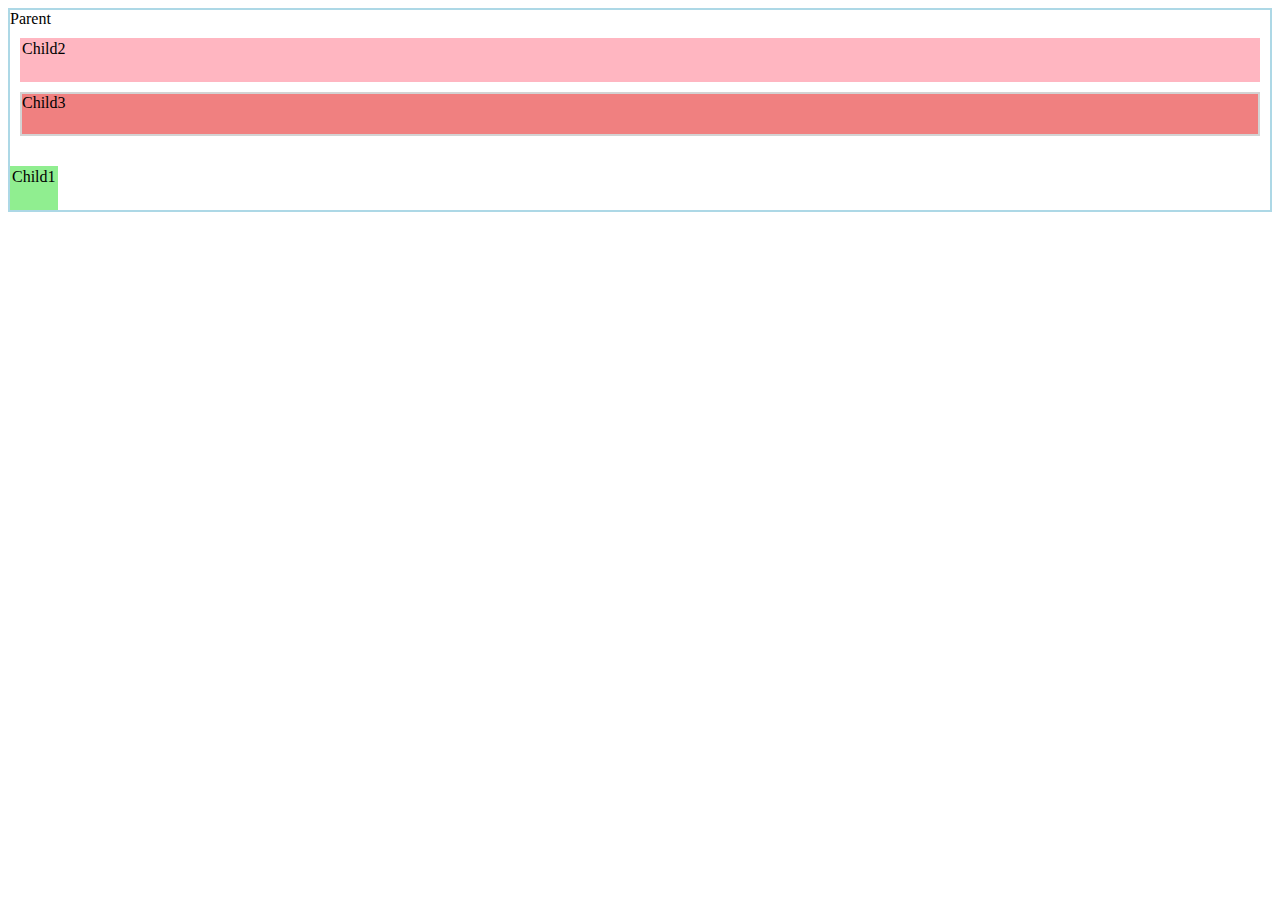
<file: css-positioning/index.html>
<!DOCTYPE html>
<html lang="en">
  <head>
    <meta charset="UTF-8" />
    <meta http-equiv="X-UA-Compatible" content="IE=edge" />
    <meta name="viewport" content="width=device-width, initial-scale=1.0" />
    <link rel="stylesheet" href="styles.css" />
    <title>CSS Positioning</title>
  </head>
  <body>
    <div class="parent">
      Parent
      <div class="child1">Child1</div>
      <div class="child2">Child2</div>
      <div class="child3">Child3</div>
    </div>
  </body>
</html>
</file>
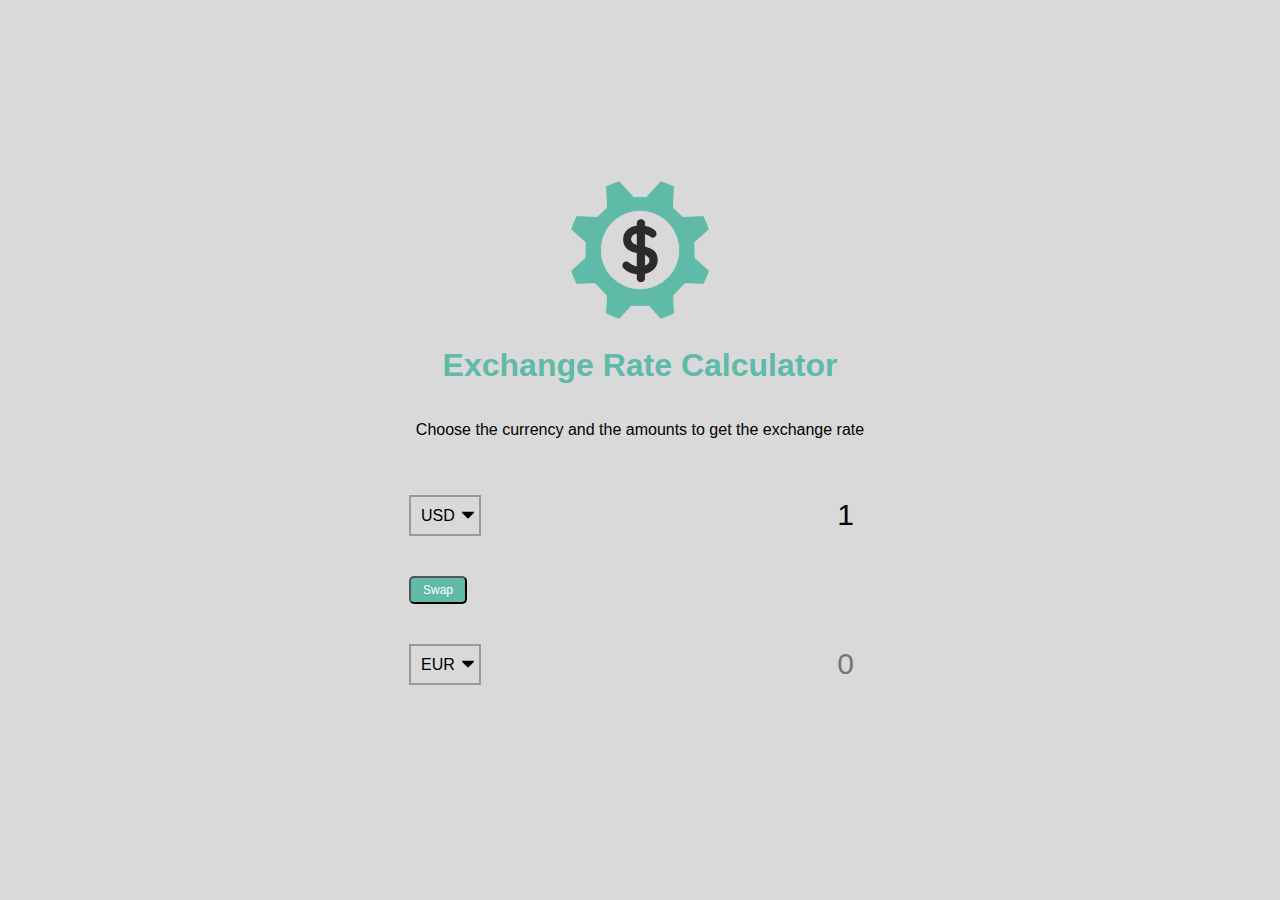
<file: exchange-rate/index.html>
<!DOCTYPE html>
<html lang="en">
  <head>
    <meta charset="UTF-8" />
    <meta http-equiv="X-UA-Compatible" content="IE=edge" />
    <meta name="viewport" content="width=device-width, initial-scale=1.0" />
    <title>Exchange Rate Calculator</title>
    <link rel="stylesheet" href="styles.css" />
  </head>
  <body>
    <img src="image/money.png" alt="an image of money" class="money-img" />
    <h1>Exchange Rate Calculator</h1>
    <p>Choose the currency and the amounts to get the exchange rate</p>
    <div class="container">
      <div class="currency">
        <select id="currency-one">
          <option value="AED">AED</option>
          <option value="ARS">ARS</option>
          <option value="AUD">AUD</option>
          <option value="BGN">BGN</option>
          <option value="BRL">BRL</option>
          <option value="BSD">BSD</option>
          <option value="CAD">CAD</option>
          <option value="CHF">CHF</option>
          <option value="CLP">CLP</option>
          <option value="CNY">CNY</option>
          <option value="COP">COP</option>
          <option value="CZK">CZK</option>
          <option value="DKK">DKK</option>
          <option value="DOP">DOP</option>
          <option value="EGP">EGP</option>
          <option value="EUR">EUR</option>
          <option value="FJD">FJD</option>
          <option value="GBP">GBP</option>
          <option value="GTQ">GTQ</option>
          <option value="HKD">HKD</option>
          <option value="HRK">HRK</option>
          <option value="HUF">HUF</option>
          <option value="IDR">IDR</option>
          <option value="ILS">ILS</option>
          <option value="INR">INR</option>
          <option value="ISK">ISK</option>
          <option value="JPY">JPY</option>
          <option value="KRW">KRW</option>
          <option value="KZT">KZT</option>
          <option value="MXN">MXN</option>
          <option value="MYR">MYR</option>
          <option value="NOK">NOK</option>
          <option value="NZD">NZD</option>
          <option value="PAB">PAB</option>
          <option value="PEN">PEN</option>
          <option value="PHP">PHP</option>
          <option value="PKR">PKR</option>
          <option value="PLN">PLN</option>
          <option value="PYG">PYG</option>
          <option value="RON">RON</option>
          <option value="RUB">RUB</option>
          <option value="SAR">SAR</option>
          <option value="SEK">SEK</option>
          <option value="SGD">SGD</option>
          <option value="THB">THB</option>
          <option value="TRY">TRY</option>
          <option value="TWD">TWD</option>
          <option value="UAH">UAH</option>
          <option value="USD" selected>USD</option>
          <option value="UYU">UYU</option>
          <option value="VND">VND</option>
          <option value="ZAR">ZAR</option>
        </select>
        <input type="number" id="amount-one" placeholder="0" value="1" />
      </div>
      <div class="swap-rate-container">
        <button class="btn" id="swap">Swap</button>
        <div class="rate" id="rate"></div>
      </div>
      <div class="currency">
        <select id="currency-two">
          <option value="AED">AED</option>
          <option value="ARS">ARS</option>
          <option value="AUD">AUD</option>
          <option value="BGN">BGN</option>
          <option value="BRL">BRL</option>
          <option value="BSD">BSD</option>
          <option value="CAD">CAD</option>
          <option value="CHF">CHF</option>
          <option value="CLP">CLP</option>
          <option value="CNY">CNY</option>
          <option value="COP">COP</option>
          <option value="CZK">CZK</option>
          <option value="DKK">DKK</option>
          <option value="DOP">DOP</option>
          <option value="EGP">EGP</option>
          <option value="EUR" selected>EUR</option>
          <option value="FJD">FJD</option>
          <option value="GBP">GBP</option>
          <option value="GTQ">GTQ</option>
          <option value="HKD">HKD</option>
          <option value="HRK">HRK</option>
          <option value="HUF">HUF</option>
          <option value="IDR">IDR</option>
          <option value="ILS">ILS</option>
          <option value="INR">INR</option>
          <option value="ISK">ISK</option>
          <option value="JPY">JPY</option>
          <option value="KRW">KRW</option>
          <option value="KZT">KZT</option>
          <option value="MXN">MXN</option>
          <option value="MYR">MYR</option>
          <option value="NOK">NOK</option>
          <option value="NZD">NZD</option>
          <option value="PAB">PAB</option>
          <option value="PEN">PEN</option>
          <option value="PHP">PHP</option>
          <option value="PKR">PKR</option>
          <option value="PLN">PLN</option>
          <option value="PYG">PYG</option>
          <option value="RON">RON</option>
          <option value="RUB">RUB</option>
          <option value="SAR">SAR</option>
          <option value="SEK">SEK</option>
          <option value="SGD">SGD</option>
          <option value="THB">THB</option>
          <option value="TRY">TRY</option>
          <option value="TWD">TWD</option>
          <option value="UAH">UAH</option>
          <option value="USD">USD</option>
          <option value="UYU">UYU</option>
          <option value="VND">VND</option>
          <option value="ZAR">ZAR</option>
        </select>
        <input type="number" id="amount-two" placeholder="0" />
      </div>
    </div>
    <script src="script.js"></script>
  </body>
</html>
</file>
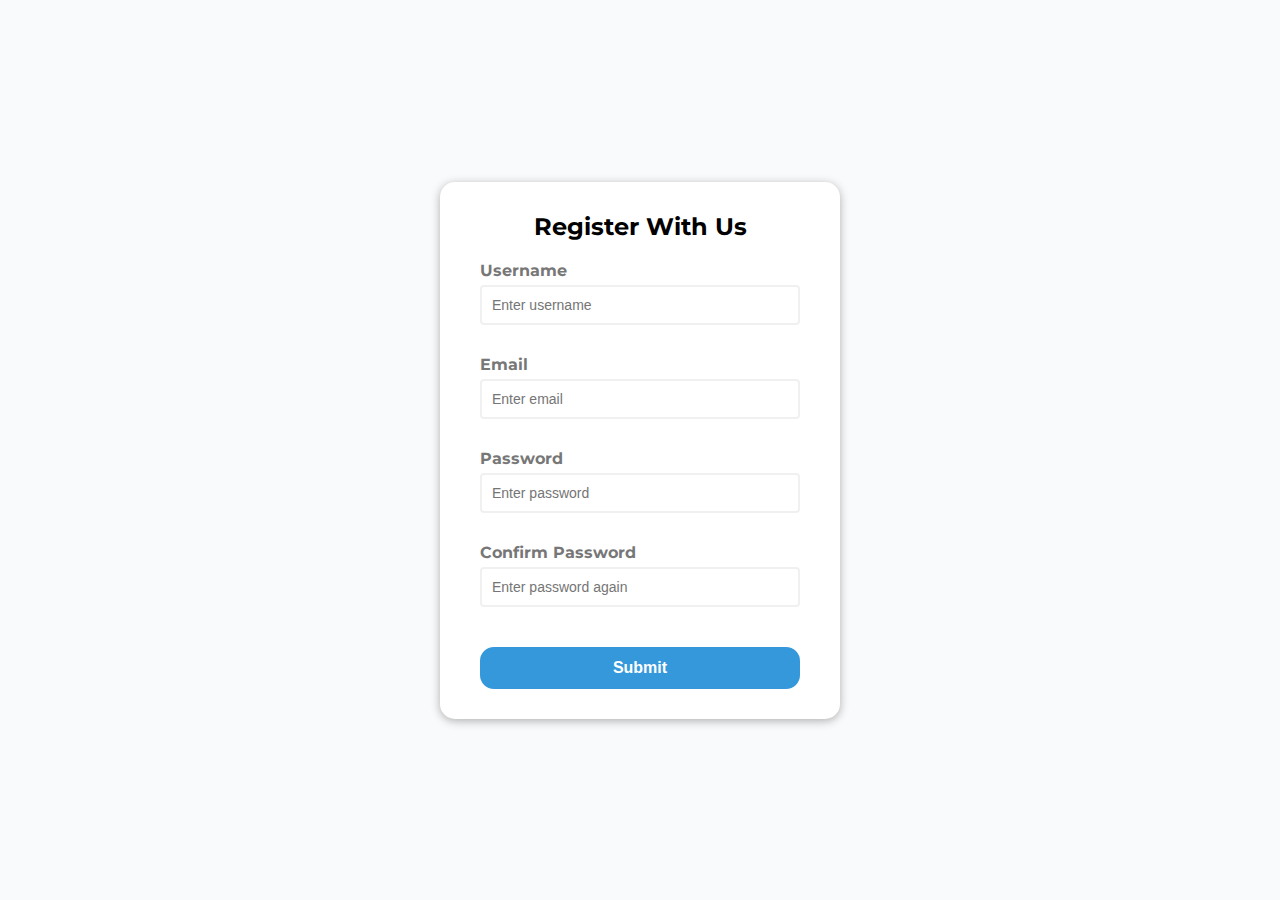
<file: form-validation/index.html>
<!DOCTYPE html>
<html lang="en">
  <head>
    <meta charset="UTF-8" />
    <meta http-equiv="X-UA-Compatible" content="IE=edge" />
    <meta name="viewport" content="width=device-width, initial-scale=1.0" />
    <link rel="stylesheet" href="styles.css" />
    <title>Form Validation</title>
  </head>
  <body>
    <div class="container">
      <form id="form" class="form">
        <h2>Register With Us</h2>
        <div class="form-control">
          <label for="username">Username</label>
          <input type="text" id="username" placeholder="Enter username" />
          <small>Error Message</small>
        </div>
        <div class="form-control">
          <label for="email">Email</label>
          <input type="text" id="email" placeholder="Enter email" />
          <small>Error Message</small>
        </div>
        <div class="form-control">
          <label for="password">Password</label>
          <input type="password" id="password" placeholder="Enter password" />
          <small>Error Message</small>
        </div>
        <div class="form-control">
          <label for="password2">Confirm Password</label>
          <input
            type="password"
            id="password2"
            placeholder="Enter password again"
          />
          <small>Error Message</small>
        </div>
        <button type="submit">Submit</button>
      </form>
    </div>
    <script src="script.js"></script>
  </body>
</html>
</file>
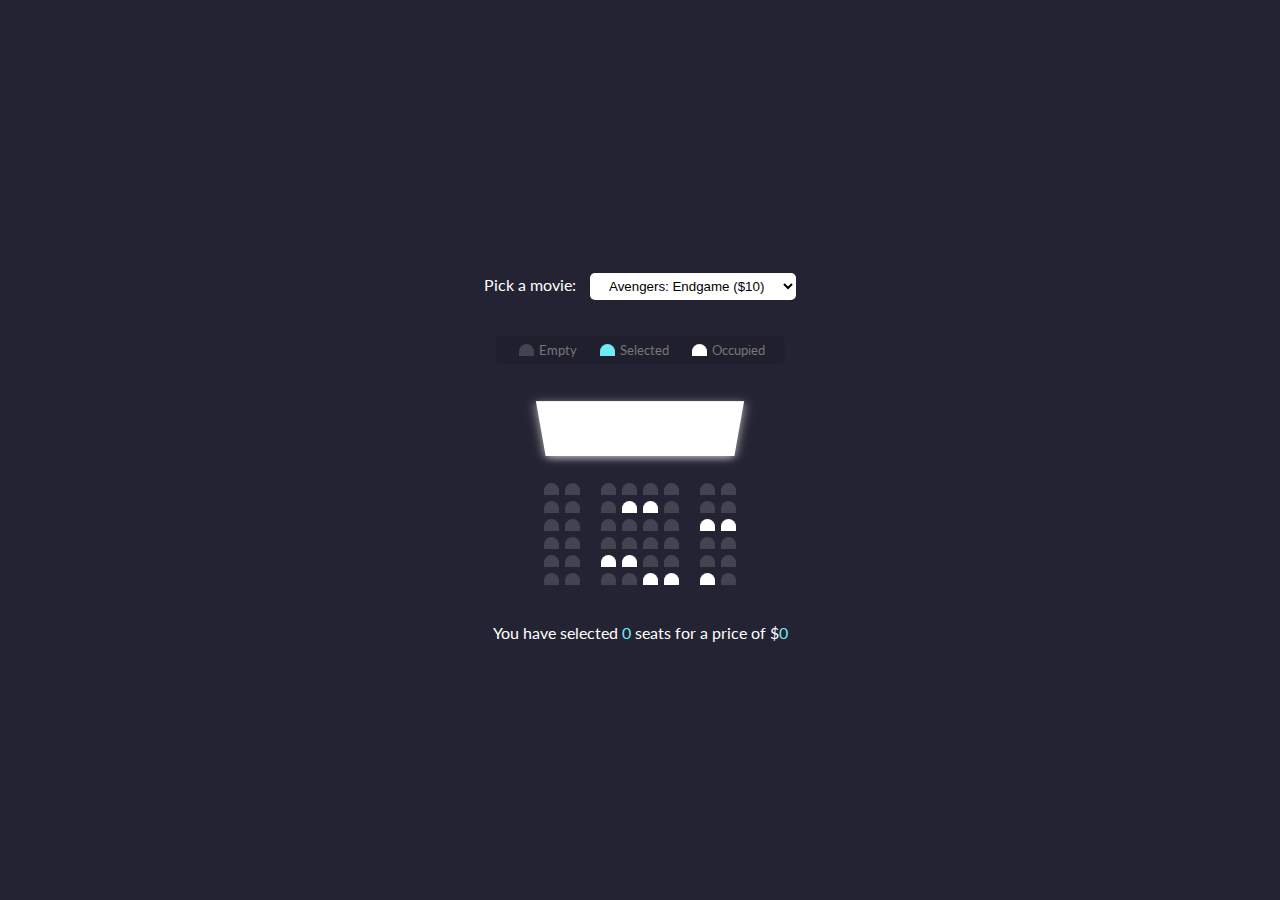
<file: movie-seat-booking/index.html>
<!DOCTYPE html>
<html lang="en">
  <head>
    <meta charset="UTF-8" />
    <meta http-equiv="X-UA-Compatible" content="IE=edge" />
    <meta name="viewport" content="width=device-width, initial-scale=1.0" />
    <link rel="stylesheet" href="styles.css" />
    <title>Movie Seat Booking</title>
  </head>
  <body>
    <div class="movie-container">
      <label>Pick a movie:</label>
      <select id="movie">
        <option value="10">Avengers: Endgame ($10)</option>
        <option value="12">Joker ($12)</option>
        <option value="8">Toy Story ($8)</option>
        <option value="9">The Lion King ($9)</option>
      </select>
    </div>
    <ul class="showcase">
      <li>
        <div class="seat"></div>
        <small>Empty</small>
      </li>
      <li>
        <div class="seat selected"></div>
        <small>Selected</small>
      </li>
      <li>
        <div class="seat occupied"></div>
        <small>Occupied</small>
      </li>
    </ul>
    <div class="container">
      <div class="screen"></div>
      <div class="row">
        <div class="seat"></div>
        <div class="seat"></div>
        <div class="seat"></div>
        <div class="seat"></div>
        <div class="seat"></div>
        <div class="seat"></div>
        <div class="seat"></div>
        <div class="seat"></div>
      </div>
      <div class="row">
        <div class="seat"></div>
        <div class="seat"></div>
        <div class="seat"></div>
        <div class="seat occupied"></div>
        <div class="seat occupied"></div>
        <div class="seat"></div>
        <div class="seat"></div>
        <div class="seat"></div>
      </div>
      <div class="row">
        <div class="seat"></div>
        <div class="seat"></div>
        <div class="seat"></div>
        <div class="seat"></div>
        <div class="seat"></div>
        <div class="seat"></div>
        <div class="seat occupied"></div>
        <div class="seat occupied"></div>
      </div>
      <div class="row">
        <div class="seat"></div>
        <div class="seat"></div>
        <div class="seat"></div>
        <div class="seat"></div>
        <div class="seat"></div>
        <div class="seat"></div>
        <div class="seat"></div>
        <div class="seat"></div>
      </div>
      <div class="row">
        <div class="seat"></div>
        <div class="seat"></div>
        <div class="seat occupied"></div>
        <div class="seat occupied"></div>
        <div class="seat"></div>
        <div class="seat"></div>
        <div class="seat"></div>
        <div class="seat"></div>
      </div>
      <div class="row">
        <div class="seat"></div>
        <div class="seat"></div>
        <div class="seat"></div>
        <div class="seat"></div>
        <div class="seat occupied"></div>
        <div class="seat occupied"></div>
        <div class="seat occupied"></div>
        <div class="seat"></div>
      </div>
    </div>
    <p class="text">
      You have selected <span id="count">0</span> seats for a price of $<span
        id="total"
        >0</span
      >
    </p>
    <script src="script.js"></script>
  </body>
</html>
</file>
<file: css-positioning/styles.css>
.parent {
  border: 2px solid lightblue;
  height: 200px;
  position: relative;
}
.child1 {
  border: 2px solid lightgreen;
  background-color: lightgreen;
  margin: 10px;
  height: 20%;
  position: absolute;
  bottom: 0;
  left: 0;
  margin: 0;
}
.child2 {
  border: 2px solid lightpink;
  background-color: lightpink;
  margin: 10px;
  height: 20%;
}
.child3 {
  border: 2px solid lightgrey;
  background-color: lightcoral;
  margin: 10px;
  height: 20%;
}
</file>
<file: exchange-rate/styles.css>
:root {
  --primary-color: #5fbaa7;
}
* {
  box-sizing: border-box;
}
body {
  background-color: #dad9d9;
  font-family: Arial, Helvetica, sans-serif;
  display: flex;
  flex-direction: column;
  align-items: center;
  justify-content: center;
  height: 100vh;
  margin: 0;
  padding: 20px;
}
h1 {
  color: var(--primary-color);
}
p {
  text-align: center;
}
.btn {
  background-color: var(--primary-color);
  color: #fff;
  cursor: pointer;
  border-radius: 5px;
  font-size: 12px;
  padding: 5px 12px;
}
.money-img {
  width: 150px;
}
.currency {
  padding: 40px 0;
  display: flex;
  align-items: center;
  justify-content: space-between;
}
.currency select {
  padding: 10px 20px 10px 10px;
  /* for mac: ----*/
  -moz-appearance: none;
  -webkit-appearance: none;
  appearance: none;
  border: 2px solid #9a9a9a;
  font-size: 16px;
  background: transparent;
  background-image: url("data:image/svg+xml;charset=US-ASCII,%3Csvg%20xmlns%3D%22http%3A%2F%2Fwww.w3.org%2F2000%2Fsvg%22%20width%3D%22292.4%22%20height%3D%22292.4%22%3E%3Cpath%20fill%3D%22%20000002%22%20d%3D%22M287%2069.4a17.6%2017.6%200%200%200-13-5.4H18.4c-5%200-9.3%201.8-12.9%205.4A17.6%2017.6%200%200%200%200%2082.2c0%205%201.8%209.3%205.4%2012.9l128%20127.9c3.6%203.6%207.8%205.4%2012.8%205.4s9.2-1.8%2012.8-5.4L287%2095c3.5-3.5%205.4-7.8%205.4-12.8%200-5-1.9-9.2-5.5-12.8z%22%2F%3E%3C%2Fsvg%3E");
  background-position: right 5px top 50%;
  background-size: 12px auto, 100%;
  background-repeat: no-repeat;
}
.currency input {
  border: 0;
  background: transparent;
  font-size: 30px;
  text-align: right;
}
.swap-rate-container {
  display: flex;
  align-items: center;
  justify-content: space-between;
}
.rate {
  color: var(--primary-color);
  font-size: 14px;
  padding: 0 10px;
}
select:focus,
input:focus,
button:focus {
  outline: none;
}
@media (max-width: 600px) {
  .currency input {
    width: 200px;
  }
}
</file>
<file: form-validation/styles.css>
@import url("https://fonts.googleapis.com/css2?family=Montserrat:wght@400;600&display=swap");
:root {
  --success-color: #2ecc71;
  --error-color: #e74c3c;
}
* {
  margin: 0;
  padding: 0;
  box-sizing: border-box;
}
body {
  background-color: #f9fafb;
  font-family: "Montserrat", sans-serif;
  display: flex;
  align-items: center;
  justify-content: center;
  min-height: 100vh;
}
.container {
  background-color: #fff;
  border-radius: 15px;
  box-shadow: 0 2px 10px rgba(0, 0, 0, 0.3);
  width: 400px;
}
h2 {
  text-align: center;
  margin: 0 0 20px;
}
.form {
  padding: 30px 40px;
}
.form-control {
  margin-bottom: 10px;
  padding-bottom: 20px;
  position: relative;
}
.form-control label {
  color: #777;
  font-weight: bold;
  display: block;
  margin-bottom: 5px;
}
.form-control input {
  border: 2px solid #f0f0f0;
  border-radius: 4px;
  display: block;
  width: 100%;
  padding: 10px;
  font-size: 14px;
}
.form-control input:focus {
  outline: none;
  border-color: #777;
}
.form-control.success input {
  border-color: var(--success-color);
}
.form-control.error input {
  border-color: var(--error-color);
}
.form-control small {
  color: var(--error-color);
  position: absolute;
  bottom: 0;
  left: 0;
  visibility: hidden;
  /* display: none; even removes the space for data */
}
.form-control.error small {
  visibility: visible;
}
.form button {
  cursor: pointer;
  background-color: #3498db;
  border: 2px solid #3498db;
  border-radius: 14px;
  color: #fff;
  display: block;
  width: 100%;
  font-size: 16px;
  font-weight: bold;
  padding: 10px;
  margin-top: 20px;
}
.form button:hover,
.form button:active {
  background-color: #044672;
}
</file>
<file: movie-seat-booking/styles.css>
@import url("https://fonts.googleapis.com/css2?family=Lato:wght@400;700&display=swap");

* {
  box-sizing: border-box;
}
body {
  font-family: "Lato", sans-serif;
  background-color: #242333;
  color: #fff;
  display: flex;
  flex-direction: column;
  align-items: center;
  justify-content: center;
  height: 100vh;
  margin: 0;
}
.movie-container {
  margin: 20px 0;
}
.movie-container select {
  background-color: #fff;
  border: none;
  border-radius: 5px;
  margin-left: 10px;
  padding: 5px 15px;
  /* -moz-appearance: none;
  -webkit-appearance: none;
  appearance: none; */
}
.container {
  perspective: 500px;
  margin-bottom: 30px;
}
.seat {
  background-color: #444451;
  height: 12px;
  width: 15px;
  margin: 3px;
  border-top-left-radius: 10px;
  border-top-right-radius: 10px;
}
.seat.selected {
  background-color: #6feaf6;
}
.seat.occupied {
  background-color: #fff;
}
.seat:nth-of-type(2) {
  margin-right: 18px;
}
.seat:nth-last-of-type(2) {
  margin-left: 18px;
}
.seat:not(.occupied):hover {
  cursor: pointer;
  transform: scale(1.2);
}
.showcase .seat:not(.occupied):hover {
  cursor: default;
  transform: scale(1);
}
.showcase {
  background-color: rgba(0, 0, 0, 0.1);
  padding: 5px 10px;
  border-radius: 5px;
  color: #777;
  list-style-type: none;
  display: flex;
  justify-content: space-between;
}
.showcase li {
  display: flex;
  align-items: center;
  justify-content: center;
  margin: 0 10px;
}
.showcase li small {
  margin-left: 2px;
}
.row {
  display: flex;
}
.screen {
  background-color: #fff;
  height: 70px;
  width: 100%;
  margin: 15px 0;
  transform: rotateX(-45deg);
  box-shadow: 0 3px 10px rgba(255, 255, 255, 0.7);
}
p.text {
  margin: 5px 0;
}
p.text span {
  color: #6feaf6;
}
</file>
